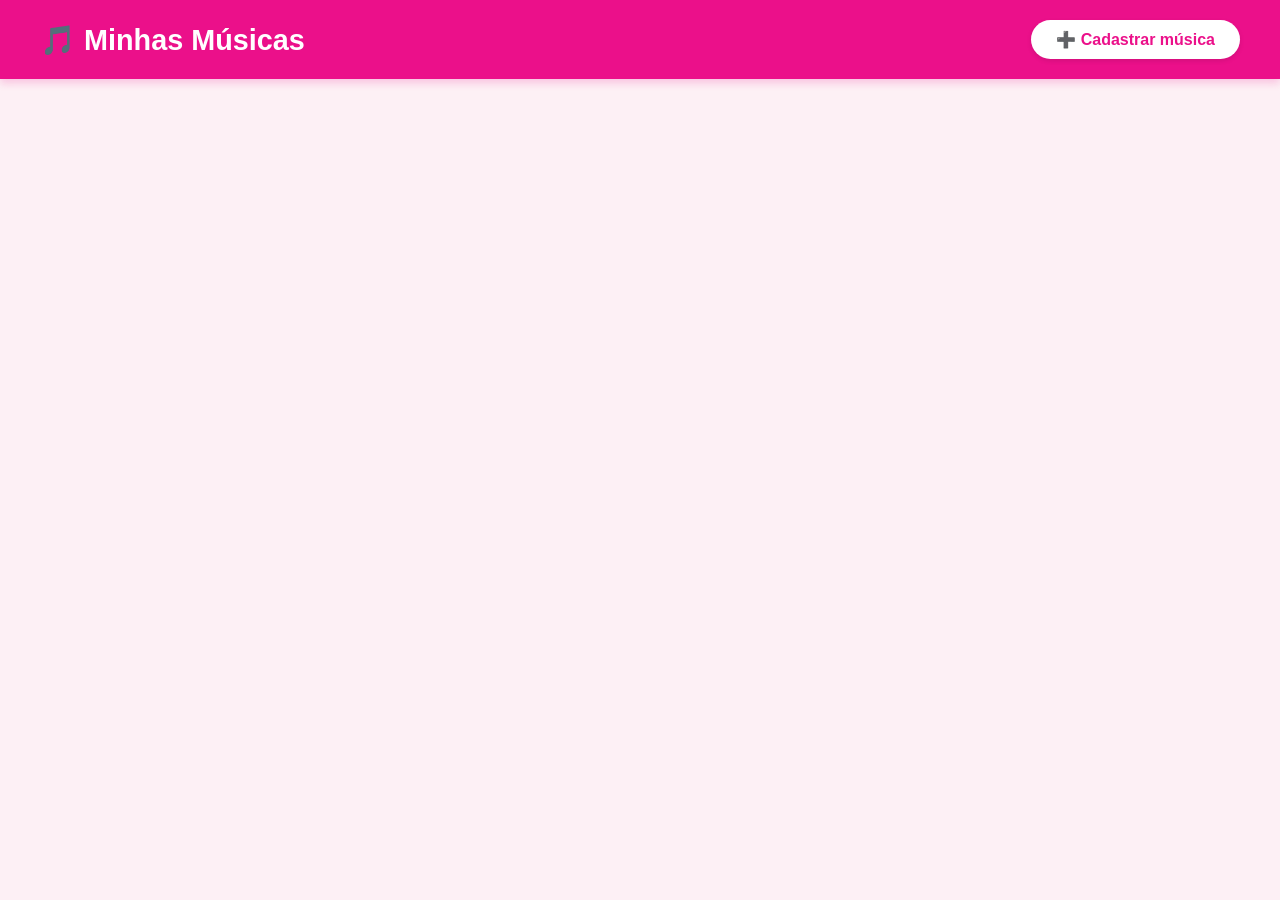
<file: index.html>
<!DOCTYPE html>
<html lang="pt-BR">
<head>
    <meta charset="UTF-8">
    <meta name="viewport" content="width=device-width, initial-scale=1.0">
    <title>Minhas Músicas</title>
    <link rel="stylesheet" href="index.css">
</head>
<body>
    <header>
        <h1>🎵 Minhas Músicas</h1>
        <a href="cadastrar.html">➕ Cadastrar música</a>
    </header>
    <main>
        <section id="listaMusicas"></section> 
    </main>
    <script src="index.js"></script>
</body>
</html>
</file>
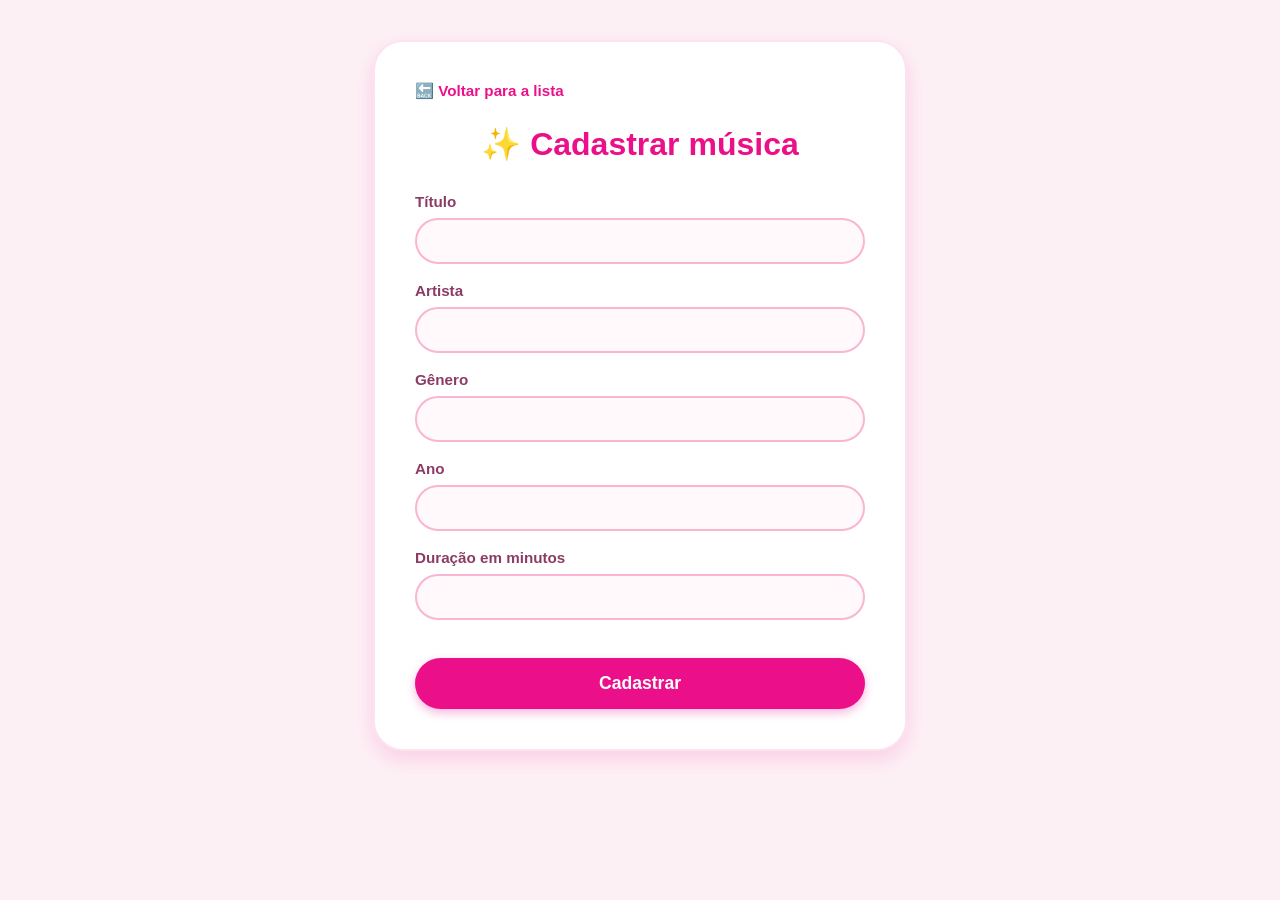
<file: cadastrar.html>
<!DOCTYPE html>
<html lang="pt-BR">
<head>
    <meta charset="UTF-8">
    <meta name="viewport" content="width=device-width, initial-scale=1.0">
    <title>Cadastrar Música</title>
    <link rel="stylesheet" href="cadastrar.css">
</head>
<body>
    <div class="container">
        <a href="index.html" class="link-voltar">🔙 Voltar para a lista</a>
        <h1>✨ Cadastrar música</h1>
        
        <div class="campo">
            <label for="titulo"> Título</label>
            <input type="text" id="titulo">
        </div>
        
        <div class="campo">
            <label for="artista"> Artista</label>
            <input type="text" id="artista">
        </div>
        
        <div class="campo">
            <label for="genero"> Gênero</label>
            <input type="text" id="genero">
        </div>
        
        <div class="campo">
            <label for="ano"> Ano</label>
            <input type="number" id="ano">
        </div>
        
        <div class="campo">
            <label for="duracao">Duração em minutos</label>
            <input type="number" id="duracao">
        </div>
        
        <button id="botaoCadastrar"> Cadastrar</button>
    </div>

    <script src="cadastrar.js"></script>
</body>
</html>
</file>
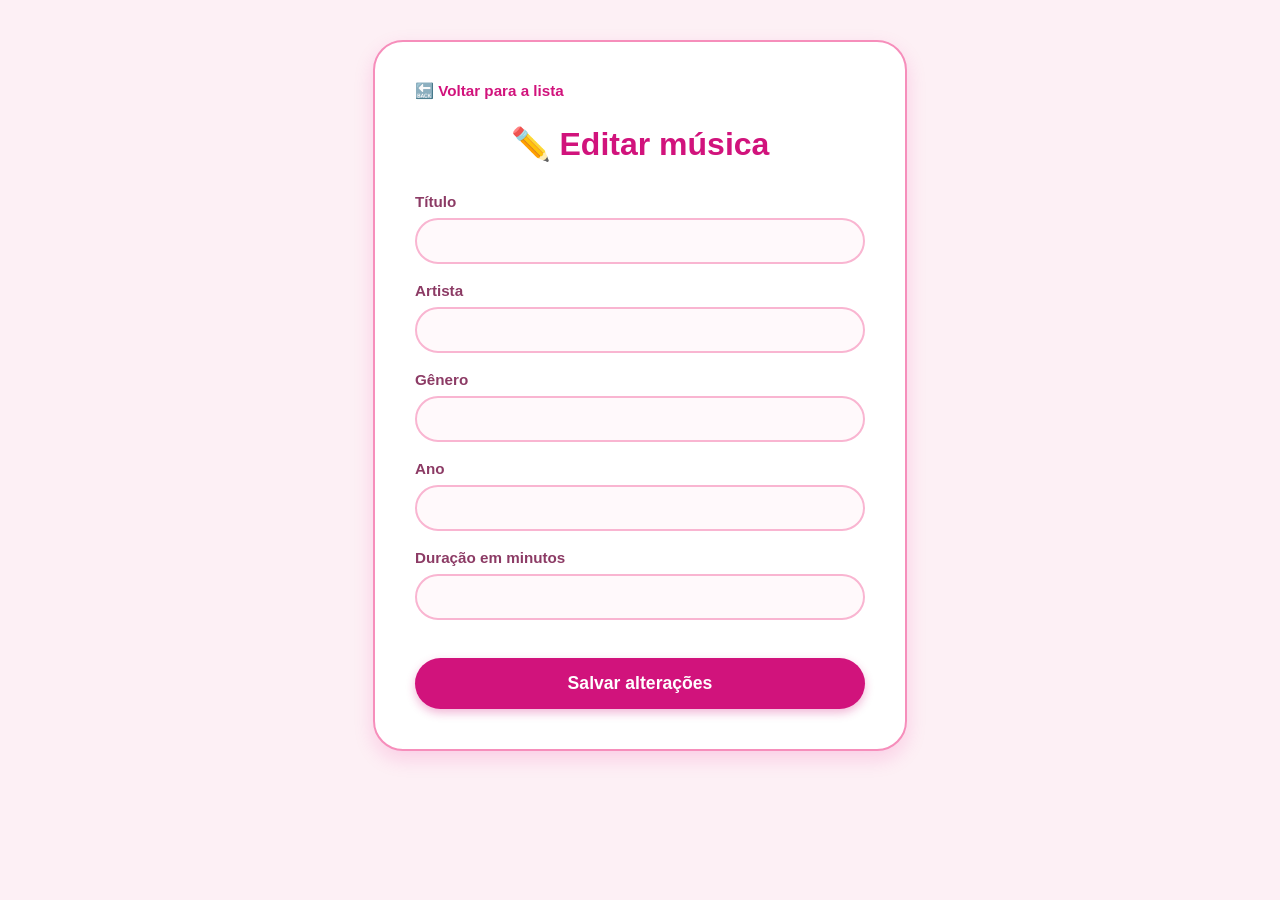
<file: editar.html>
<!DOCTYPE html>
<html lang="pt-BR">
<head>
    <meta charset="UTF-8">
    <meta name="viewport" content="width=device-width, initial-scale=1.0">
    <title>Editar Música</title>
    <link rel="stylesheet" href="editar.css">
</head>
<body>
    <div class="container">
        <a href="index.html" class="link-voltar"> 🔙 Voltar para a lista</a>
        <h1>✏️ Editar música</h1>
        
        <div class="campo">
            <label for="titulo">Título</label>
            <input type="text" id="titulo">
        </div>
        
        <div class="campo">
            <label for="artista"> Artista</label>
            <input type="text" id="artista">
        </div>
        
        <div class="campo">
            <label for="genero"> Gênero</label>
            <input type="text" id="genero">
        </div>
        
        <div class="campo">
            <label for="ano">Ano</label>
            <input type="number" id="ano">
        </div>
        
        <div class="campo">
            <label for="duracao"> Duração em minutos</label>
            <input type="number" id="duracao">
        </div>
        
        <button id="botaoSalvar"> Salvar alterações</button>
    </div>

    <script src="editar.js"></script>
</body>
</html>
</file>
<file: index.css>
body {
    font-family: 'Segoe UI', Tahoma, Geneva, Verdana, sans-serif;
    margin: 0;
    padding: 0;
    background-color: #fdf0f5; /* Rosa bem claro da última linha da paleta */
    color: #4a0b27;
}

header {
    background-color: #eb108a; /* Rosa forte da primeira linha da paleta */
    color: white;
    padding: 20px 40px;
    display: flex;
    justify-content: space-between;
    align-items: center;
    box-shadow: 0 4px 8px rgba(235, 16, 138, 0.2);
}

header h1 {
    margin: 0;
    font-size: 1.8rem;
}

header a {
    background-color: white;
    color: #eb108a;
    text-decoration: none;
    font-weight: bold;
    padding: 10px 25px;
    border-radius: 50px; /* Botão redondo */
    transition: 0.3s;
    box-shadow: 0 2px 5px rgba(0,0,0,0.1);
}

header a:hover {
    background-color: #fce4ef;
    transform: scale(1.05);
}

main {
    padding: 40px;
    max-width: 800px;
    margin: 0 auto;
}

#listaMusicas {
    display: flex;
    flex-direction: column;
    gap: 20px;
}

.musica {
    background: white;
    border: 2px solid #f68ebb; /* Rosa médio da paleta */
    padding: 25px;
    border-radius: 20px;
    box-shadow: 0 4px 10px rgba(246, 142, 187, 0.15);
}

.musica h2 {
    margin: 0 0 10px 0;
    color: #d1137c;
}

.artista {
    margin: 0;
    font-weight: bold;
    font-size: 1.1rem;
    color: #eb108a;
}

.detalhes {
    margin: 8px 0 20px 0;
    color: #8c3b65;
    font-size: 0.95rem;
}

.acoes {
    display: flex;
    gap: 15px;
}

.acoes .editar, 
.acoes .apagar {
    padding: 10px 20px;
    border: none;
    border-radius: 50px; /* Botões redondos */
    cursor: pointer;
    font-size: 0.9rem;
    font-weight: bold;
    text-decoration: none;
    text-align: center;
    transition: 0.3s;
}

.acoes .editar {
    background-color: #f9b5d1;
    color: #4a0b27;
}

.acoes .apagar {
    background-color: #f45b9f;
    color: white;
}

.acoes .editar:hover { background-color: #f68ebb; }
.acoes .apagar:hover { background-color: #d1137c; }
</file>
<file: cadastrar.css>
body {
    font-family: 'Segoe UI', Tahoma, Geneva, Verdana, sans-serif;
    margin: 0;
    padding: 40px 20px;
    background-color: #fdf0f5; /* Rosa bem claro */
    color: #4a0b27;
    display: flex;
    justify-content: center;
}

.container {
    background: white;
    padding: 40px;
    border-radius: 30px; /* Container mais arredondado */
    box-shadow: 0 8px 20px rgba(235, 16, 138, 0.15);
    width: 100%;
    max-width: 450px;
    border: 2px solid #fce4ef;
}

.link-voltar {
    color: #eb108a;
    text-decoration: none;
    font-size: 0.95rem;
    display: inline-block;
    margin-bottom: 25px;
    font-weight: bold;
    transition: 0.2s;
}

.link-voltar:hover {
    color: #d1137c;
    transform: translateX(-5px);
}

h1 {
    margin-top: 0;
    color: #eb108a;
    margin-bottom: 30px;
    text-align: center;
}

.campo {
    display: flex;
    flex-direction: column;
    margin-bottom: 18px;
}

label {
    margin-bottom: 8px;
    font-weight: bold;
    font-size: 0.95rem;
    color: #8c3b65;
}

input {
    padding: 12px 15px;
    border: 2px solid #f9b5d1;
    border-radius: 25px; /* Inputs redondos */
    font-size: 1rem;
    color: #4a0b27;
    background-color: #fff9fb;
    transition: 0.3s;
}

input:focus {
    border-color: #eb108a;
    outline: none;
    background-color: white;
    box-shadow: 0 0 8px rgba(235, 16, 138, 0.3);
}

button {
    width: 100%;
    padding: 15px;
    background-color: #eb108a;
    color: white;
    border: none;
    border-radius: 50px; /* Botão principal redondo */
    font-size: 1.1rem;
    font-weight: bold;
    cursor: pointer;
    margin-top: 20px;
    transition: 0.3s;
    box-shadow: 0 4px 10px rgba(235, 16, 138, 0.3);
}

button:hover {
    background-color: #d1137c;
    transform: translateY(-2px);
}
</file>
<file: editar.css>
body {
    font-family: 'Segoe UI', Tahoma, Geneva, Verdana, sans-serif;
    margin: 0;
    padding: 40px 20px;
    background-color: #fdf0f5; /* Rosa bem claro */
    color: #4a0b27;
    display: flex;
    justify-content: center;
}

.container {
    background: white;
    padding: 40px;
    border-radius: 30px; /* Container mais arredondado */
    box-shadow: 0 8px 20px rgba(235, 16, 138, 0.15);
    width: 100%;
    max-width: 450px;
    border: 2px solid #f68ebb;
}

.link-voltar {
    color: #d1137c;
    text-decoration: none;
    font-size: 0.95rem;
    display: inline-block;
    margin-bottom: 25px;
    font-weight: bold;
    transition: 0.2s;
}

.link-voltar:hover {
    color: #a30e5f;
    transform: translateX(-5px);
}

h1 {
    margin-top: 0;
    color: #d1137c;
    margin-bottom: 30px;
    text-align: center;
}

.campo {
    display: flex;
    flex-direction: column;
    margin-bottom: 18px;
}

label {
    margin-bottom: 8px;
    font-weight: bold;
    font-size: 0.95rem;
    color: #8c3b65;
}

input {
    padding: 12px 15px;
    border: 2px solid #f9b5d1;
    border-radius: 25px; /* Inputs redondos */
    font-size: 1rem;
    color: #4a0b27;
    background-color: #fff9fb;
    transition: 0.3s;
}

input:focus {
    border-color: #d1137c;
    outline: none;
    background-color: white;
    box-shadow: 0 0 8px rgba(209, 19, 124, 0.3);
}

button {
    width: 100%;
    padding: 15px;
    background-color: #d1137c;
    color: white;
    border: none;
    border-radius: 50px; /* Botão principal redondo */
    font-size: 1.1rem;
    font-weight: bold;
    cursor: pointer;
    margin-top: 20px;
    transition: 0.3s;
    box-shadow: 0 4px 10px rgba(209, 19, 124, 0.3);
}

button:hover {
    background-color: #a30e5f;
    transform: translateY(-2px);
}
</file>
